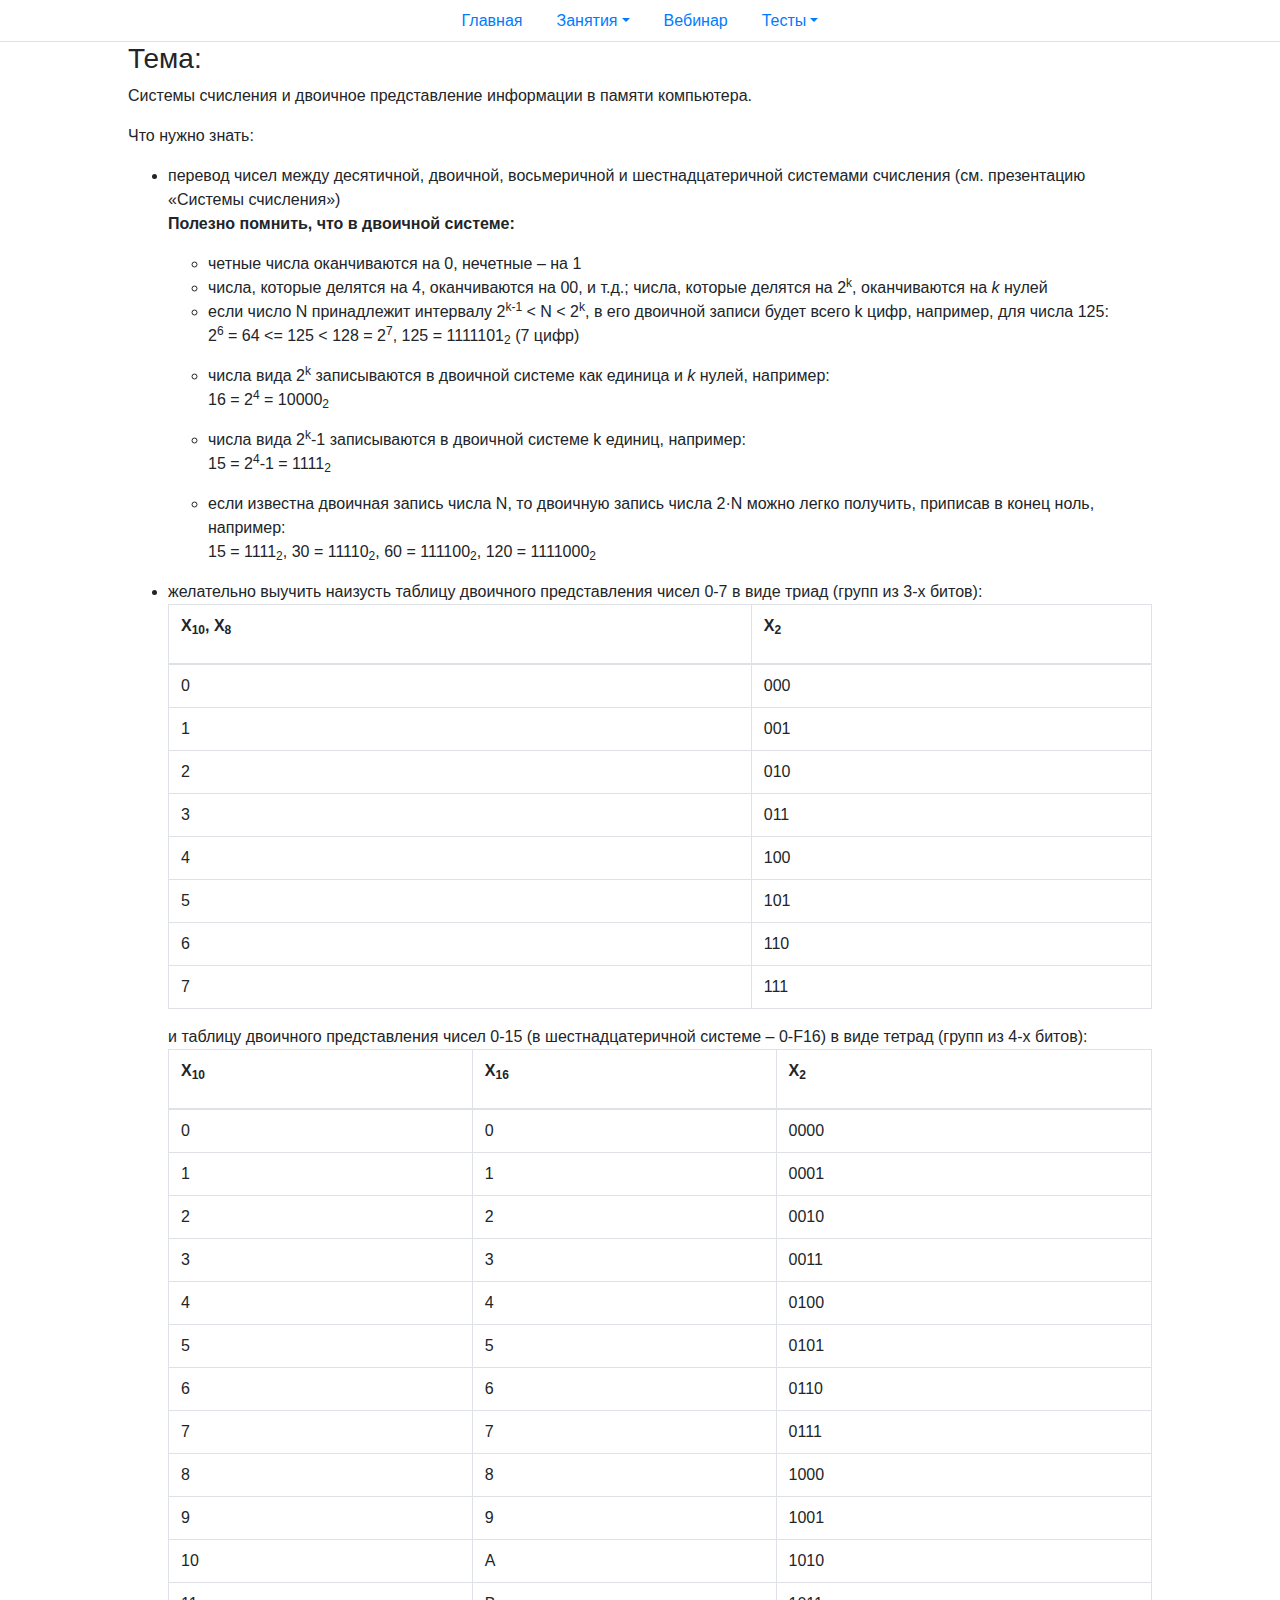
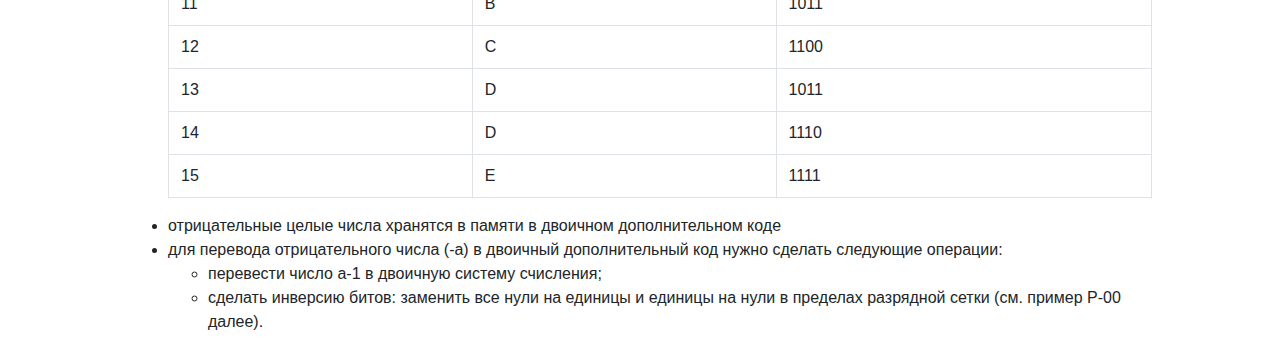
<file: exe/first.html>
<html>
    <head>
        <title>ЭОР</title>
        <link rel="stylesheet" href="../style.css">
        <link rel="stylesheet" href="https://stackpath.bootstrapcdn.com/bootstrap/4.4.1/css/bootstrap.min.css" integrity="sha384-Vkoo8x4CGsO3+Hhxv8T/Q5PaXtkKtu6ug5TOeNV6gBiFeWPGFN9MuhOf23Q9Ifjh" crossorigin="anonymous">
        <script src="https://code.jquery.com/jquery-3.4.1.slim.min.js" integrity="sha384-J6qa4849blE2+poT4WnyKhv5vZF5SrPo0iEjwBvKU7imGFAV0wwj1yYfoRSJoZ+n" crossorigin="anonymous"></script>
        <script src="https://cdn.jsdelivr.net/npm/popper.js@1.16.0/dist/umd/popper.min.js" integrity="sha384-Q6E9RHvbIyZFJoft+2mJbHaEWldlvI9IOYy5n3zV9zzTtmI3UksdQRVvoxMfooAo" crossorigin="anonymous"></script>
        <script src="https://stackpath.bootstrapcdn.com/bootstrap/4.4.1/js/bootstrap.min.js" integrity="sha384-wfSDF2E50Y2D1uUdj0O3uMBJnjuUD4Ih7YwaYd1iqfktj0Uod8GCExl3Og8ifwB6" crossorigin="anonymous"></script>
    </head>
    <body width="80%">
        <ul class="nav nav-tabs justify-content-center">
            <li class="nav-item">
              <a class="nav-link" href="../main.html">Главная</a>
            </li>
            <li class="nav-item active dropdown">
              <a class="nav-link dropdown-toggle" data-toggle="dropdown" href="#" role="button" aria-haspopup="true" aria-expanded="false">Занятия</a>
              <div class="dropdown-menu">
                <a class="dropdown-item" href="first.html">Первое занятие</a>
                <a class="dropdown-item" href="second.html">Второе занятие</a>
                <a class="dropdown-item" href="third.html">Третье занятие</a>
              </div>
            </li>
            <li class="nav-item">
              <a class="nav-link" href="../video.html">Вебинар</a>
            </li>
            <li class="nav-item dropdown">
                <a class="nav-link dropdown-toggle" data-toggle="dropdown" href="#" role="button" aria-haspopup="true" aria-expanded="false">Тесты</a>
                <div class="dropdown-menu">
                  <a class="dropdown-item" href="../test/first.html">Тест 1</a>
                  <a class="dropdown-item" href="../test/second.html">Тест 2</a>
                  <a class="dropdown-item" href="../test/third.html">Тест 3</a>
                </div>
            </li>
        </ul>
        <div class="content">
          <h3>Тема:</h3><p>Системы счисления и двоичное представление информации в памяти компьютера.</p>
          <p>Что нужно знать:</p>
          <ul>
            <li>перевод чисел между десятичной, двоичной, восьмеричной и шестнадцатеричной системами счисления (см. презентацию «Системы счисления»)
            <p><b>Полезно помнить, что в двоичной системе:</b></p>
            <ul>
              <li>четные числа оканчиваются на 0, нечетные – на 1</li>
              <li>числа, которые делятся на 4, оканчиваются на 00, и т.д.; числа, которые делятся на 2<sup>k</sup>, оканчиваются на <i>k</i> нулей</li>
              <li>если число N принадлежит интервалу 2<sup>k-1</sup> < N < 2<sup>k</sup>, в его двоичной записи будет всего k цифр, например, для числа 125:
              <p> 2<sup>6</sup> = 64 <= 125 < 128 = 2<sup>7</sup>,    125 = 1111101<sub>2</sub>  (7 цифр)</p></li>
              <li>числа вида 2<sup>k</sup> записываются в двоичной системе как единица и <i>k</i> нулей, например:
                <p>16 = 2<sup>4</sup> = 10000<sub>2</sub></p></li>
              <li>числа вида 2<sup>k</sup>-1 записываются в двоичной системе k единиц, например:
                <p>15 = 2<sup>4</sup>-1 = 1111<sub>2</sub></p></li>
              <li>если известна двоичная запись числа N, то двоичную запись числа 2·N можно легко получить, приписав в конец ноль, например:
                <p>15 = 1111<sub>2</sub>, 30 = 11110<sub>2</sub>, 60 = 111100<sub>2</sub>, 120 = 1111000<sub>2</sub></p></li>
              </li>
            </ul>
            <li>желательно выучить наизусть таблицу двоичного представления чисел 0-7 в виде триад (групп из 3-х битов):
              <table class="table table-bordered">
                <thead>
                  <th scope="col"><p>X<sub>10</sub>, X<sub>8</sub></p></th>
                  <th scope="col"><p>X<sub>2</sub></p></th>
                </thead>
                <tr>
                  <td>0</td>
                  <td>000</td>
                </tr>
                <tr>
                  <td>1</td>
                  <td>001</td>
                </tr>
                <tr>
                  <td>2</td>
                  <td>010</td>
                </tr>
                <tr>
                  <td>3</td>
                  <td>011</td>
                </tr>
                <tr>
                  <td>4</td>
                  <td>100</td>
                </tr>
                <tr>
                  <td>5</td>
                  <td>101</td>
                </tr>
                <tr>
                  <td>6</td>
                  <td>110</td>
                </tr>
                <tr>
                  <td>7</td>
                  <td>111</td>
                </tr>
              </table>
              и таблицу двоичного представления чисел 0-15 (в шестнадцатеричной системе – 0-F16) в виде тетрад (групп из 4-х битов):
          <table class="table table-bordered">
            <thead>

              <th scope="col"><p>X<sub>10</sub></th>
              <th scope="col"><p>X<sub>16</sub></p></th>
              <th scope="col"><p>X<sub>2</sub></p></p></th>
            </thead>
            <tr>
              <td>0</td>
              <td>0</td>
              <td>0000</td>
            </tr>
            <tr>
              <td>1</td>
              <td>1</td>
              <td>0001</td>
            </tr>
            <tr>
              <td>2</td>
              <td>2</td>
              <td>0010</td>
            </tr>
            <tr>
              <td>3</td>
              <td>3</td>
              <td>0011</td>
            </tr>
            <tr>
              <td>4</td>
              <td>4</td>
              <td>0100</td>
            </tr>
            <tr>
              <td>5</td>
              <td>5</td>
              <td>0101</td>
            </tr>
            <tr>
              <td>6</td>
              <td>6</td>
              <td>0110</td>
            </tr>
            <tr>
              <td>7</td>
              <td>7</td>
              <td>0111</td>
            </tr>
            <tr>
              <td>8</td>
              <td>8</td>
              <td>1000</td>
            </tr>
            <tr>
              <td>9</td>
              <td>9</td>
              <td>1001</td>
            </tr>
            <tr>
              <td>10</td>
              <td>A</td>
              <td>1010</td>
            </tr>
            <tr>
              <td>11</td>
              <td>B</td>
              <td>1011</td>
            </tr>
            <tr>
              <td>12</td>
              <td>C</td>
              <td>1100</td>
            </tr>
            <tr>
              <td>13</td>
              <td>D</td>
              <td>1011</td>
            </tr>
            <tr>
              <td>14</td>
              <td>D</td>
              <td>1110</td>
            </tr>
            <tr>
              <td>15</td>
              <td>E</td>
              <td>1111</td>
            </tr>
          </table>
          </li>
          <li>отрицательные целые числа хранятся в памяти в двоичном дополнительном коде</li>
          <li>для перевода отрицательного числа (-a) в двоичный дополнительный код нужно сделать следующие операции:</li>
          <ul>
            <li>перевести число a-1 в двоичную систему счисления;</li>
            <li>сделать инверсию битов: заменить все нули на единицы и единицы на нули в пределах разрядной сетки (см. пример Р-00 далее).</li>
          </ul>
        </div>
    </center>
    </body>
</html>
</file>
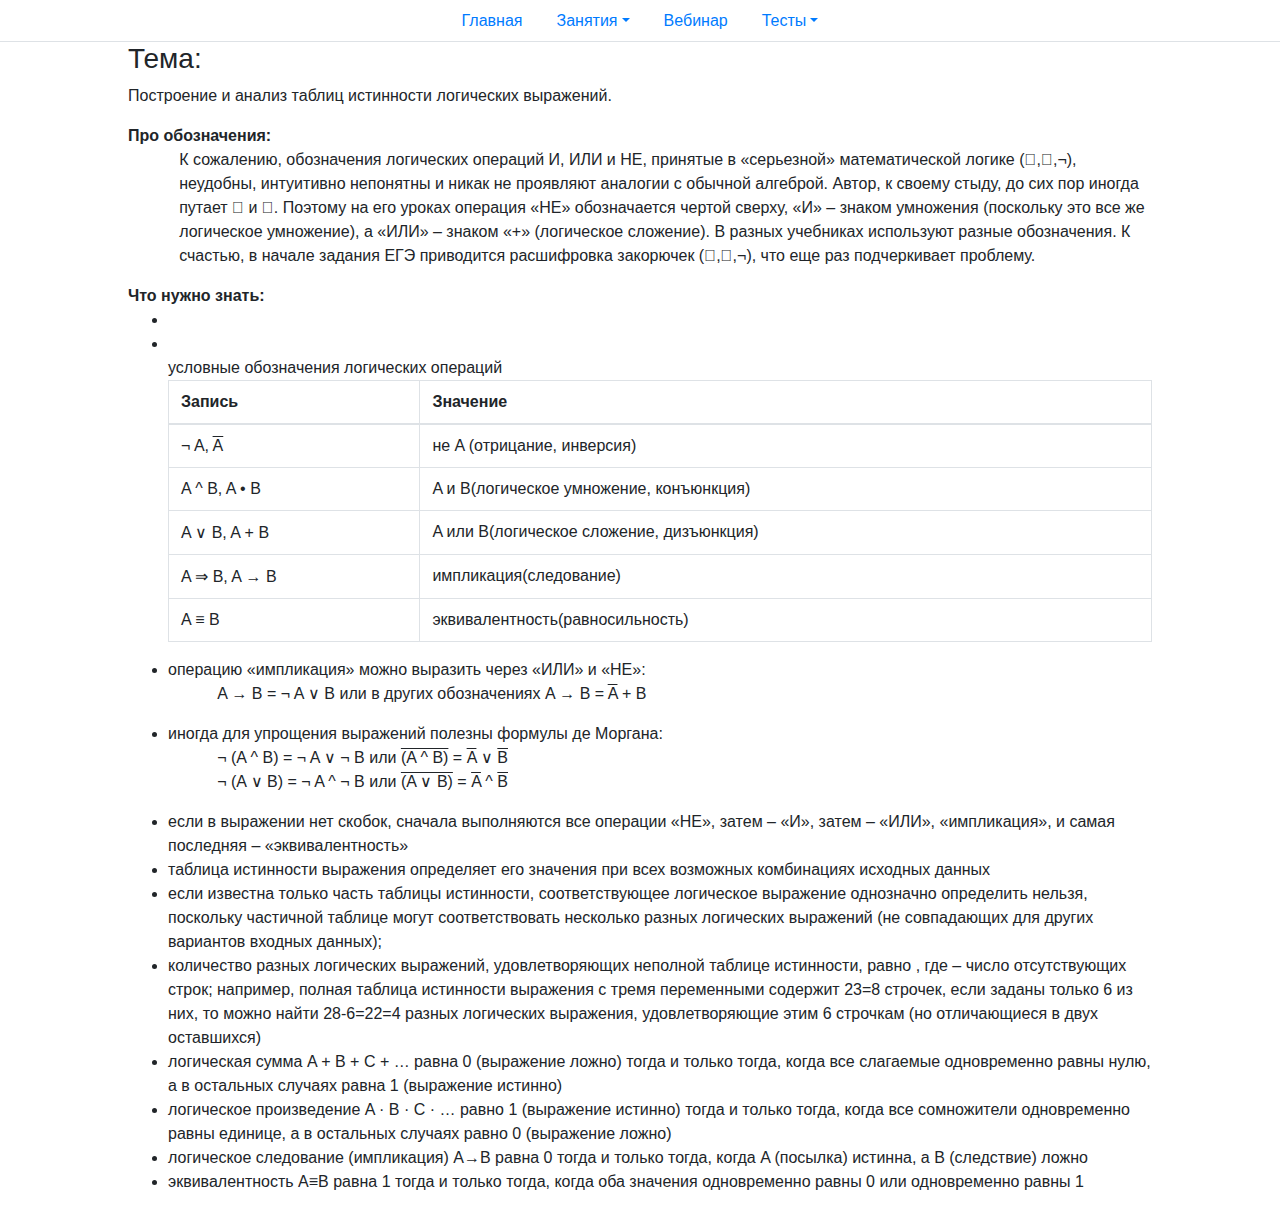
<file: exe/second.html>
<html>
    <head>
        <title>ЭОР</title>
        <link rel="stylesheet" href="../style.css">
        <link rel="stylesheet" href="https://stackpath.bootstrapcdn.com/bootstrap/4.4.1/css/bootstrap.min.css" integrity="sha384-Vkoo8x4CGsO3+Hhxv8T/Q5PaXtkKtu6ug5TOeNV6gBiFeWPGFN9MuhOf23Q9Ifjh" crossorigin="anonymous">
        <script src="https://code.jquery.com/jquery-3.4.1.slim.min.js" integrity="sha384-J6qa4849blE2+poT4WnyKhv5vZF5SrPo0iEjwBvKU7imGFAV0wwj1yYfoRSJoZ+n" crossorigin="anonymous"></script>
        <script src="https://cdn.jsdelivr.net/npm/popper.js@1.16.0/dist/umd/popper.min.js" integrity="sha384-Q6E9RHvbIyZFJoft+2mJbHaEWldlvI9IOYy5n3zV9zzTtmI3UksdQRVvoxMfooAo" crossorigin="anonymous"></script>
        <script src="https://stackpath.bootstrapcdn.com/bootstrap/4.4.1/js/bootstrap.min.js" integrity="sha384-wfSDF2E50Y2D1uUdj0O3uMBJnjuUD4Ih7YwaYd1iqfktj0Uod8GCExl3Og8ifwB6" crossorigin="anonymous"></script>
    </head>
    <body>
        <ul class="nav nav-tabs justify-content-center">
            <li class="nav-item">
              <a class="nav-link" href="../main.html">Главная</a>
            </li>
            <li class="nav-item active dropdown">
              <a class="nav-link dropdown-toggle" data-toggle="dropdown" href="#" role="button" aria-haspopup="true" aria-expanded="false">Занятия</a>
              <div class="dropdown-menu">
                <a class="dropdown-item" href="first.html">Первое занятие</a>
                <a class="dropdown-item" href="second.html">Второе занятие</a>
                <a class="dropdown-item" href="third.html">Третье занятие</a>
              </div>
            </li>
            <li class="nav-item">
              <a class="nav-link" href="../video.html">Вебинар</a>
            </li>
            <li class="nav-item dropdown">
                <a class="nav-link dropdown-toggle" data-toggle="dropdown" href="#" role="button" aria-haspopup="true" aria-expanded="false">Тесты</a>
                <div class="dropdown-menu">
                  <a class="dropdown-item" href="../test/first.html">Тест 1</a>
                  <a class="dropdown-item" href="../test/second.html">Тест 2</a>
                  <a class="dropdown-item" href="../test/third.html">Тест 3</a>
                </div>
            </li>
        </ul>
        <div class="content">
            <div>
              <h3>Тема:</h3>
              <p>Построение и анализ таблиц истинности логических выражений.</p>
              <b>Про обозначения:</b> 
              <p style="margin-left: 5%"> К сожалению, обозначения логических операций И, ИЛИ и НЕ, принятые в «серьезной» математической логике (,,¬), неудобны, интуитивно непонятны и никак не проявляют аналогии с обычной алгеброй. Автор, к своему стыду, до сих пор иногда путает   и . Поэтому на его уроках операция «НЕ» обозначается чертой сверху, «И» – знаком умножения (поскольку это все же логическое умножение), а «ИЛИ» – знаком «+» (логическое сложение). 
              В разных  учебниках используют разные обозначения. К счастью, в начале задания ЕГЭ приводится расшифровка закорючек (,,¬), что еще раз подчеркивает проблему.</p>
              <b>Что нужно знать:</b>
              <ul>
                <li>
                  <li>

                  </li>условные обозначения логических операций
                  <table class="table table-bordered">
                    <thead>
                      <th scope="col">Запись</th>
                      <th scope="col">Значение</th>
                    </thead>
                    <tr>
                      <td>¬ A, <k>A</k></td>
                      <td>не A (отрицание, инверсия)</td>
                    </tr>
                    <tr>
                      <td>A ^ B, A • B </td>
                      <td>A и B(логическое умножение, конъюнкция)</td>
                    </tr>
                    <tr>
                      <td>A ∨ B, A + B </td>
                      <td>A или B(логическое сложение, дизъюнкция)</td>
                    </tr>
                    <tr>
                      <td>A ⇒ B, A → B </td>
                      <td>импликация(следование)</td>
                    </tr>
                    <tr>
                      <td>A ≡ B </td>
                      <td>эквивалентность(равносильность)</td>
                    </tr>
                  </table>
                </li>
                <li>
                  операцию «импликация» можно выразить  через «ИЛИ» и «НЕ»:
                  <p style="margin-left: 5%">A → B = ¬ A ∨ B или в других обозначениях  A → B = <k>A</k> + B  </p>
                </li>
                <li>иногда для упрощения выражений полезны формулы де Моргана:
                  <p style="margin-left: 5%">¬ (A ^ B) = ¬ A ∨ ¬ B или <k>(A ^ B)</k> = <k>A</k> ∨ <k>B</k><br>	 
                                            ¬ (A ∨ B) = ¬ A ^ ¬ B	или <k>(A ∨ B)</k> = <k>A</k> ^ <k>B</k>	 </p>
                </li>
                <li>
                  если в выражении нет скобок, сначала выполняются все операции «НЕ», затем – «И», затем  – «ИЛИ», «импликация», и самая последняя – «эквивалентность»
                </li>
                <li>
                  таблица истинности выражения определяет его значения при всех возможных комбинациях исходных данных
                </li>
                <li>
                  если известна только часть таблицы истинности, соответствующее логическое выражение однозначно определить нельзя, поскольку частичной таблице могут соответствовать несколько разных логических выражений (не совпадающих для других вариантов входных данных);
                </li>
                <li>
                  количество разных логических выражений, удовлетворяющих неполной таблице истинности, равно  , где   – число отсутствующих строк; например, полная таблица истинности выражения с тремя переменными содержит 23=8 строчек, если заданы только 6 из них, то можно найти 28-6=22=4 разных логических выражения, удовлетворяющие этим 6 строчкам (но отличающиеся в двух оставшихся)
                </li>
                <li>
                  логическая сумма A + B + C + … равна 0 (выражение ложно) тогда и только тогда, когда все слагаемые одновременно равны нулю, а в остальных случаях равна 1 (выражение истинно)
                </li>
                <li>
                  логическое произведение A · B · C · … равно 1 (выражение истинно) тогда и только тогда, когда все сомножители одновременно равны единице, а в остальных случаях равно 0 (выражение ложно)
                </li>
                <li>
                  логическое следование (импликация) А→В равна 0 тогда и только тогда, когда A (посылка) истинна, а B (следствие) ложно
                </li>
                <li>
                  эквивалентность А≡B  равна 1 тогда и только тогда, когда оба значения одновременно равны 0 или одновременно равны 1
                </li>
              </ul>
            </div>
        </div>
    </center>
    </body>
</html>
</file>
<file: style.css>
body{
    color: blue;
    align-self: auto;
}
.content{
    width: 80%;
    margin: auto;
}
k{
    text-decoration: overline;
}
</file>
